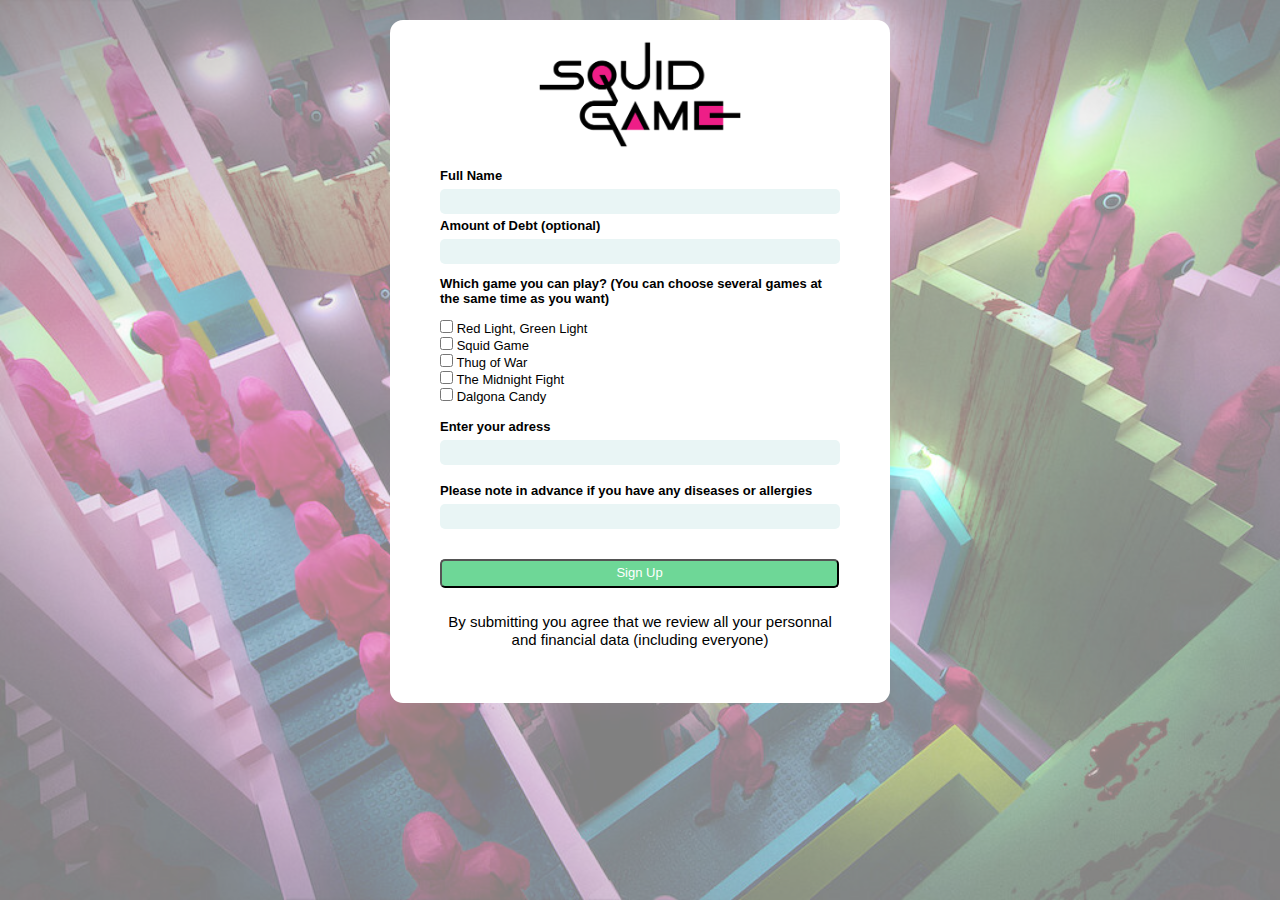
<file: index.html>
<!DOCTYPE html>
<html lang="en">
<head>
    <meta charset="UTF-8">
    <meta http-equiv="X-UA-Compatible" content="IE=edge">
    <meta name="viewport" content="width=device-width, initial-scale=1.0">
    <link rel="stylesheet" href="./css/normalize.css">
    <link rel="stylesheet" href="./css/style.css">
    <title>Squid Game</title>
</head>
<body>
    <div class="form-container">
        <div class="logo">
            <img src="./images/logo-1.png" alt="logo">
        </div>
        <form action="" method="post">
            <label class="full-name label" for="full-name">Full Name</label>
            <input class="input" type="text" id="full-name" name="full-name">
            <label class="debt-amount label" for="debt-amount">Amount of Debt (optional)</label>
            <input class="input" type="text" pattern="[0-9]*" id="debt" name="debt">
            <p class="label">Which game you can play? (You can choose several games at the same time as you want)</p>
            <input type="checkbox" class="check-box" name="red-green-light">
            <label for="red-green-light">Red Light, Green Light</label><br>
            <input type="checkbox" class="check-box" name="squid-game">
            <label for="squid-game">Squid Game</label><br>
            <input type="checkbox" class="check-box" name="thug-of-war">
            <label for="thug-of-war">Thug of War</label><br>
            <input type="checkbox" class="check-box" name="midnight-fight">
            <label for="midnight-fight">The Midnight Fight</label><br>
            <input type="checkbox" class="check-box" name="dalgona-candy">
            <label for="dalgona-coffee">Dalgona Candy</label><br><br>
            <label for="adress" class="label">Enter your adress</label><br>
            <input class="input" type="text" id="adress" name="adress"><br>
            <label for="disease-label" class="label">Please note in advance if you have any diseases or allergies</label>
            <input class="input" type="text" id="disease" name="disease">
            <button class="signup-btn">Sign Up</button>
            <p class="consent">By submitting you agree that we review all your personnal and financial data (including
                everyone)</p>
        </form>
    </div>
</body>
</html>
</file>
<file: css/style.css>
* {
    font-family: 'Roboto', sans-serif;
    font-size: 13px; 
}
body {
    background: linear-gradient(rgb(255, 255, 255, .5), rgb(255, 255, 255, .5)), url(../images/background.jpg) no-repeat center center fixed; 
    background-size: cover;
    margin: 20px 0px;
}
.form-container {
    background-color: #ffffff; 
    border-radius: 13px;
    max-width: 500px;
    height: auto;
    margin: 0 auto;
    display: flex;
    align-items: center;
    justify-content: center;
    flex-direction: column;
    
}
form {
    max-width: 400px;
    height: auto;
    background: #ffffff;
    padding-bottom: 10px;
    align-items: center;
    justify-content: center;
    margin-bottom: 30px;
}
.logo {
    display: flex;
    justify-content: center;
    margin: 10px;
}
.logo img {
    width: 230px;
}
.label {
    width: 100%;
    font-weight: bold;
}
.input {
    display: flex;
    flex-direction: column;
    margin: 5px 0px;
    border-radius: 5px;
    
    width: 390px;
    text-decoration: none;
    border: none;
    padding: 5px;
    background-color: rgb(233, 245, 245);
}
.check-box {
    accent-color: #6ed797;
}
.signup-btn {
    max-width: 399px;
    width: 100%;
    color: #ffffff;
    background-color: #6ed797;
    padding: 5px;
    margin: 25px 0px 10px 0px;
    border-radius: 5px;
}
p.consent {
    text-align: center;
    font-size: 15px;
}
</file>
